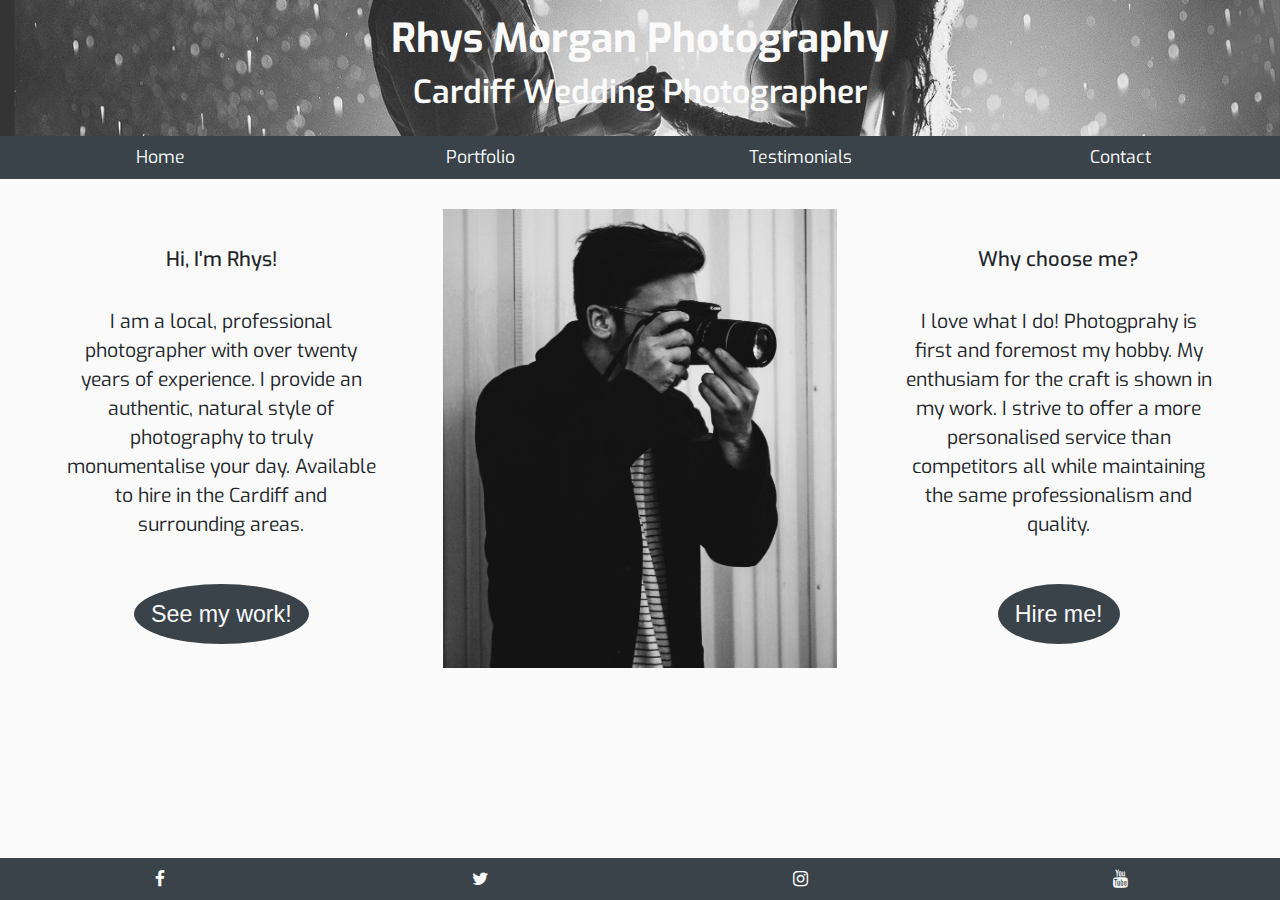
<file: index.html>
<!DOCTYPE html>
<html lang="en">

<head>
  <meta charset="UTF-8">
  <meta http-equiv="X-UA-Compatible" content="IE=edge">
  <meta name="viewport" content="width=device-width, initial-scale=1.0">
  <link rel="stylesheet" href="https://maxcdn.bootstrapcdn.com/font-awesome/4.7.0/css/font-awesome.min.css">
  <link rel="stylesheet" href="https://cdn.jsdelivr.net/npm/bootstrap@5.3.0-alpha1/dist/css/bootstrap.min.css">
  <link rel="stylesheet" href="assets/css/style.css">
  <title>Rhys Morgan Photography</title>
</head>

<body>

  <header>
    <!-- Main Site Heading -->
    <div id="main-header" class="row g-0 text-center">
      <div class="col">
        <h1><a href="index.html">
            Rhys Morgan Photography</a></h1>
        <h2>Cardiff Wedding Photographer</h2>
      </div>
    </div>
    <!-- Navigation Bar -->
    <nav class="container-fluid nav-bar">
      <ul class="nav justify-content-center row text-center">
        <li class="nav-item col-6 col-md-3">
          <a class="nav-link" href="index.html">Home</a>
        </li>
        <li class="nav-item col-6 col-md-3">
          <a class="nav-link" href="portfolio.html">Portfolio</a>
        </li>
        <li class="nav-item col-6 col-md-3">
          <a class="nav-link" href="testimonials.html">Testimonials</a>
        </li>
        <li class="nav-item col-6 col-md-3">
          <a class="nav-link" href="contact.html">Contact</a>
        </li>
      </ul>
    </nav>
  </header>

  <main class="container-fluid">
    <div class="row body-row">
      <!-- About Section -->
      <div class="col-md body-section">
        <div class="text-container">
          <h5>Hi, I'm Rhys!</h5><br>
          <p>I am a local, professional photographer with over twenty years of experience.
            I provide an authentic, natural style of photography to truly monumentalise your day.
            Available to hire in the Cardiff and surrounding areas.
            <br><br><br>
            <a class="index-btn" href="portfolio.html">See my work!</a>
          </p>
        </div>
      </div>
      <!-- Photographer Photo -->
      <div class="col-md body-section"><img id="my-photo" src="assets/images/photographer.jpg"
          alt="photograph of man with a camera">
      </div>
      <!-- Why choose me Section -->
      <div class="col-md body-section">
        <div class="text-container">
          <h5>Why choose me?</h5><br>
          <p>I love what I do! Photogprahy is first and foremost my hobby. My enthusiam for the craft is shown
            in my work.
            I strive to offer a more personalised service than competitors all while maintaining the same
            professionalism and quality.
            <br><br><br>
            <a class="index-btn" href="contact.html">Hire me!</a>
          </p>
        </div>

      </div>
    </div>
  </main>

  <footer>
    <!-- Social Media Links -->
    <nav class="container-fluid">
      <ul class="nav justify-content-center row text-center">
        <li class="nav-item col-3">
          <a class="nav-link" href="https://www.facebook.com/" target="_blank">
            <i class="fa fa-facebook" aria-hidden="true"></i>
            <span class="sr-only">Facebook</span>
          </a>
        </li>
        <li class="nav-item col-3">
          <a class="nav-link" href="https://twitter.com/" target="_blank">
            <i class="fa fa-twitter" aria-hidden="true"></i>
            <span class="sr-only">Twitter</span>
          </a>
        </li>
        <li class="nav-item col-3">
          <a class="nav-link" href="https://www.instagram.com/" target="_blank">
            <i class="fa fa-instagram" aria-hidden="true"></i>
            <span class="sr-only">Instagram</span>
          </a>
        </li>
        <li class="nav-item col-3">
          <a class="nav-link" href="https://www.youtube.com/" target="_blank">
            <i class="fa fa-youtube" aria-hidden="true"></i>
            <span class="sr-only">YouTube</span>
          </a>
        </li>
      </ul>
    </nav>
  </footer>

</body>

</html>
</file>
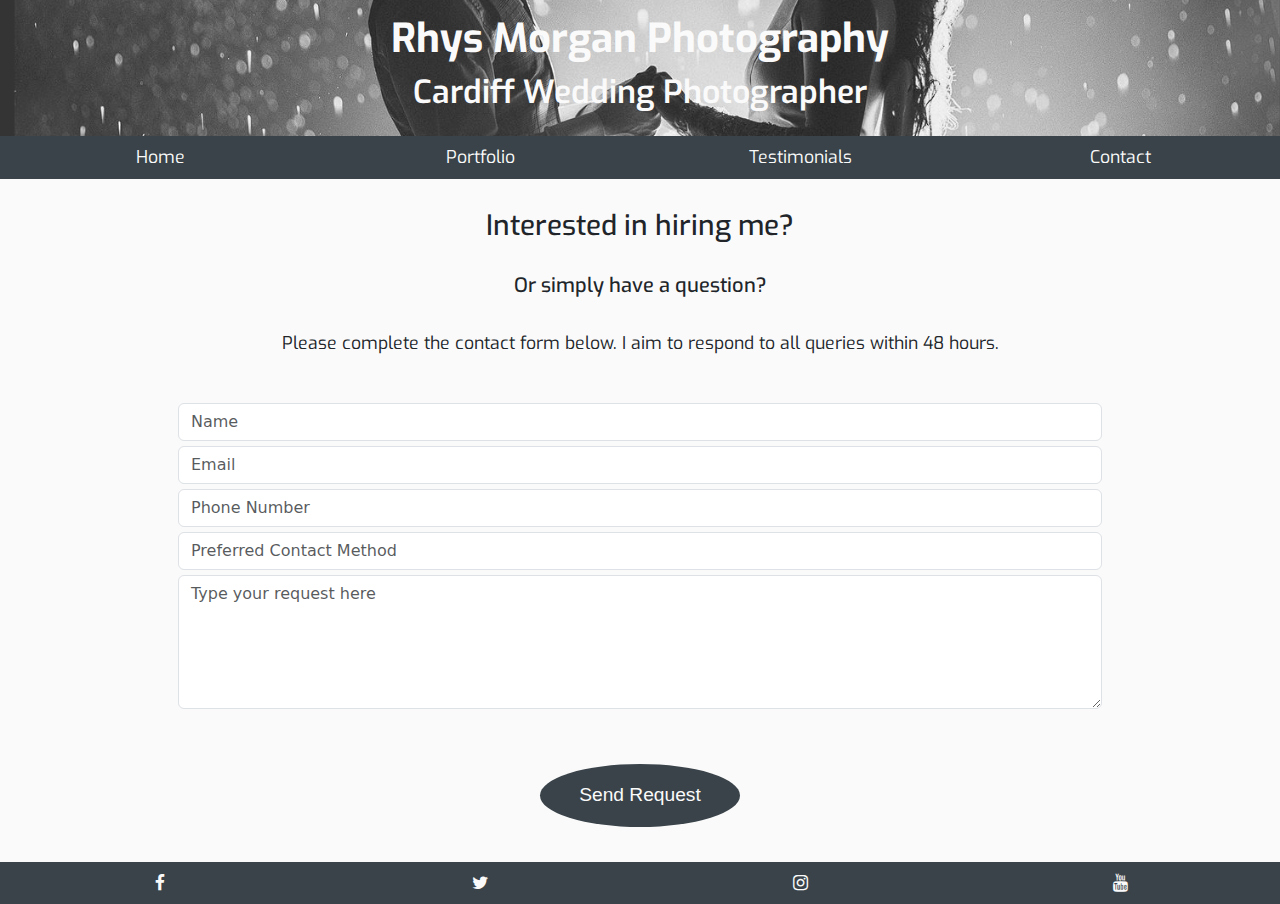
<file: contact.html>
<!DOCTYPE html>
<html lang="en">

<head>
  <meta charset="UTF-8">
  <meta http-equiv="X-UA-Compatible" content="IE=edge">
  <meta name="viewport" content="width=device-width, initial-scale=1.0">
  <link rel="stylesheet" href="https://maxcdn.bootstrapcdn.com/font-awesome/4.7.0/css/font-awesome.min.css">
  <link rel="stylesheet" href="https://cdn.jsdelivr.net/npm/bootstrap@5.3.0-alpha1/dist/css/bootstrap.min.css">
  <link rel="stylesheet" href="assets/css/style.css">
  <title>Rhys Morgan Photography</title>
</head>

<body>
  
  <header>
    <!-- Main Site Heading -->
    <div id="main-header" class="row g-0 text-center">
      <div class="col">
        <h1><a href="index.html">
            Rhys Morgan Photography</a></h1>
        <h2>Cardiff Wedding Photographer</h2>
      </div>
    </div>
    <!-- Navigation Bar -->
    <nav class="container-fluid nav-bar">
      <ul class="nav justify-content-center row text-center">
        <li class="nav-item col-6 col-md-3">
          <a class="nav-link" href="index.html">Home</a>
        </li>
        <li class="nav-item col-6 col-md-3">
          <a class="nav-link" href="portfolio.html">Portfolio</a>
        </li>
        <li class="nav-item col-6 col-md-3">
          <a class="nav-link" href="testimonials.html">Testimonials</a>
        </li>
        <li class="nav-item col-6 col-md-3">
          <a class="nav-link" href="contact.html">Contact</a>
        </li>
      </ul>
    </nav>
  </header>

  <main class="container-fluid">
    <!-- Form Headings -->
    <div class="row body-row">
      <div class="col">
        <h3>Interested in hiring me?</h3><br>
        <h5>Or simply have a question?</h5><br>
        <p>Please complete the contact form below. I aim to respond to all queries within 48 hours. </p>

        <!-- Contact Form -->
        <div class="form">
          <form action="thanks.html" method="get" autocomplete="on">
            <input type="text" name="name" id="fullname" class="form-control" placeholder="Name" required>
            <label for="fullname" class="sr-only">Enter your full name here.</label>
            <input type="email" name="email" id="emailaddress" class="form-control" placeholder="Email" required>
            <label for="emailaddress" class="sr-only">Enter your email address here.</label>
            <input type="number" name="number" id="phonenumber" class="form-control" placeholder="Phone Number"
              required>
            <label for="phonenumber" class="sr-only">Enter your phone number here.</label>
            <input type="text" name="contactmethod" id="pref-contact-method" class="form-control"
              placeholder="Preferred Contact Method" required>
            <label for="pref-contact-method" class="sr-only">What is your preferred contact method?</label>
            <textarea rows="5" name="question" id="questionsummary" class="form-control"
              placeholder="Type your request here" required></textarea>
            <label for="questionsummary" class="sr-only">Type your request or questions here.</label>
            <div class="form-row text-center">
              <!-- Submit Button -->
              <div class="col">
                <button type="submit">Send Request</button>
              </div>
            </div>
          </form>
        </div>
      </div>

    </div>

  </main>

  <footer>
    <!-- Social Media Links -->
    <nav class="container-fluid">
      <ul class="nav justify-content-center row text-center">
        <li class="nav-item col-3">
          <a class="nav-link" href="https://www.facebook.com/" target="_blank">
            <i class="fa fa-facebook" aria-hidden="true"></i>
            <span class="sr-only">Facebook</span>
          </a>
        </li>
        <li class="nav-item col-3">
          <a class="nav-link" href="https://twitter.com/" target="_blank">
            <i class="fa fa-twitter" aria-hidden="true"></i>
            <span class="sr-only">Twitter</span>
          </a>
        </li>
        <li class="nav-item col-3">
          <a class="nav-link" href="https://www.instagram.com/" target="_blank">
            <i class="fa fa-instagram" aria-hidden="true"></i>
            <span class="sr-only">Instagram</span>
          </a>
        </li>
        <li class="nav-item col-3">
          <a class="nav-link" href="https://www.youtube.com/" target="_blank">
            <i class="fa fa-youtube" aria-hidden="true"></i>
            <span class="sr-only">YouTube</span>
          </a>
        </li>
      </ul>
    </nav>
  </footer>

</body>

</html>
</file>
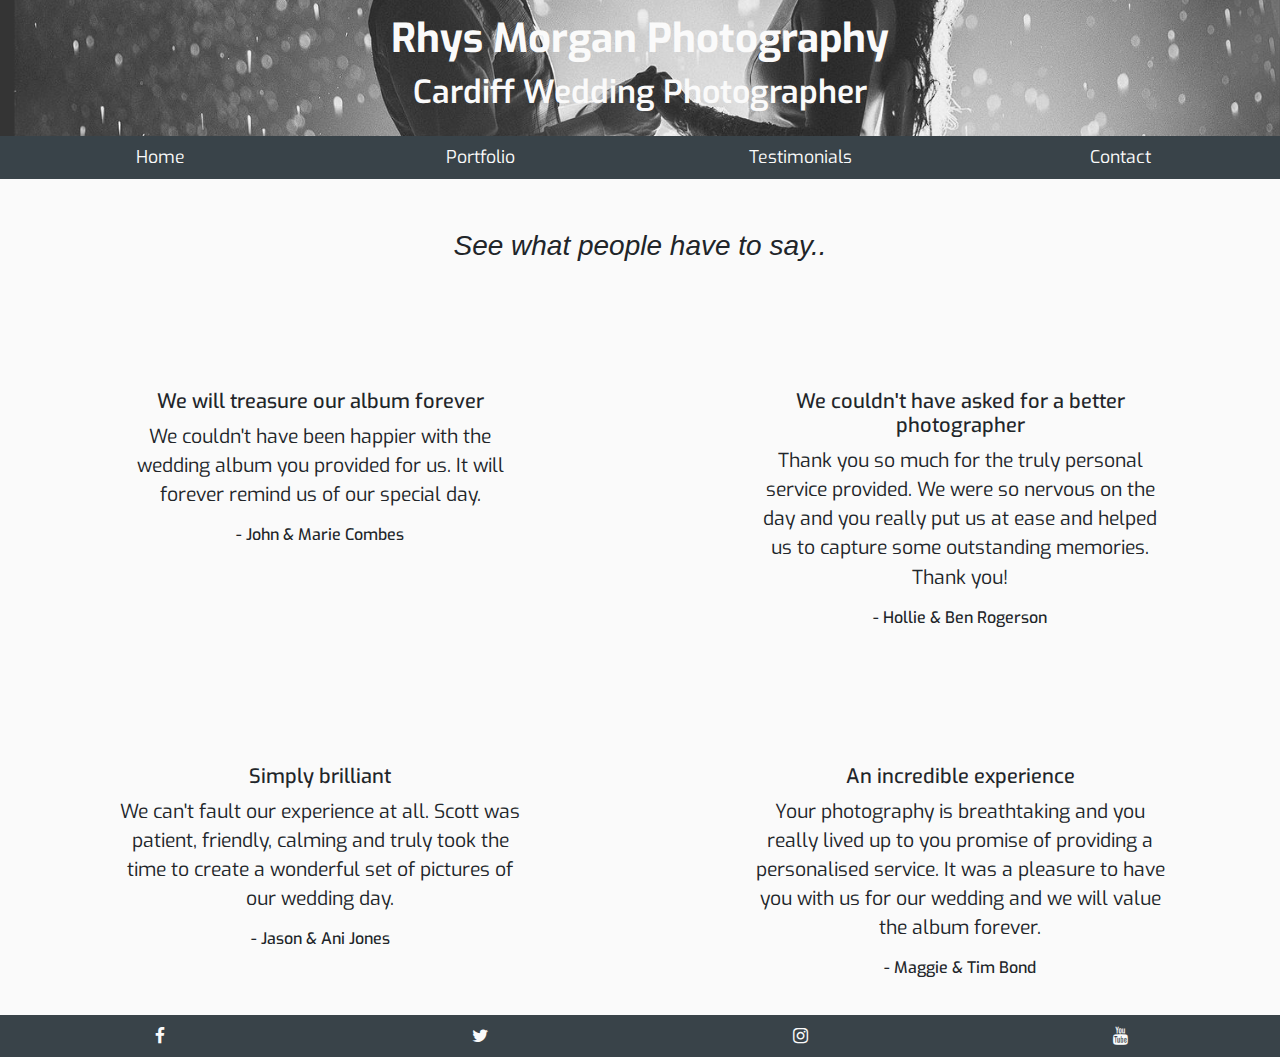
<file: testimonials.html>
<!DOCTYPE html>
<html lang="en">

<head>
  <meta charset="UTF-8">
  <meta http-equiv="X-UA-Compatible" content="IE=edge">
  <meta name="viewport" content="width=device-width, initial-scale=1.0">
  <link rel="stylesheet" href="https://maxcdn.bootstrapcdn.com/font-awesome/4.7.0/css/font-awesome.min.css">
  <link rel="stylesheet" href="https://cdn.jsdelivr.net/npm/bootstrap@5.3.0-alpha1/dist/css/bootstrap.min.css">
  <link rel="stylesheet" href="assets/css/style.css">
  <title>Rhys Morgan Photography</title>
</head>

<body>
  
  <header>
    <!-- Main Site Heading -->
    <div id="main-header" class="row g-0 text-center">
      <div class="col">
        <h1><a href="index.html">
            Rhys Morgan Photography</a></h1>
        <h2>Cardiff Wedding Photographer</h2>
      </div>
    </div>
    <!-- Navigation Bar -->
    <nav class="container-fluid nav-bar">
      <ul class="nav justify-content-center row text-center">
        <li class="nav-item col-6 col-md-3">
          <a class="nav-link" href="index.html">Home</a>
        </li>
        <li class="nav-item col-6 col-md-3">
          <a class="nav-link" href="portfolio.html">Portfolio</a>
        </li>
        <li class="nav-item col-6 col-md-3">
          <a class="nav-link" href="testimonials.html">Testimonials</a>
        </li>
        <li class="nav-item col-6 col-md-3">
          <a class="nav-link" href="contact.html">Contact</a>
        </li>
      </ul>
    </nav>
  </header>

  <main class="testimonial-container container-fluid">
    <div class="row body-row">
      <!-- Page Heading -->
      <div class="col body-section">
        <h3 class="section-heading"><em>See what people have to say..</em></h3>
      </div>
    </div>
    <div class="row">
      <!-- Testimonials -->
      <div class="col-md body-section">
        <div class="testimonial">
          <h5>We will treasure our album forever</h5>
          <p>We couldn't have been happier with the wedding album you provided for us. It will forever remind
            us of our special day.</p>
          <h6>- John & Marie Combes</h6>
        </div>
      </div>
      <div class="col-md body-section">
        <div class="testimonial">
          <h5>We couldn't have asked for a better photographer</h5>
          <p>Thank you so much for the truly personal service provided. We were so nervous on the day and
            you
            really put us at ease and helped us to capture some outstanding memories. Thank you!</p>
          <h6>- Hollie & Ben Rogerson</h6>
        </div>
      </div>
    </div>
    <div class="row">
      <div class="col-md body-section">
        <div class="testimonial">
          <h5>Simply brilliant</h5>
          <p>We can't fault our experience at all. Scott was patient, friendly, calming and truly took the
            time to create a wonderful set of pictures of our wedding day.</p>
          <h6>- Jason & Ani Jones</h6>
        </div>
      </div>
      <div class="col-md body-section">
        <div class="testimonial">
          <h5>An incredible experience</h5>
          <p>Your photography is breathtaking and you really lived up to you promise of providing a
            personalised service. It was a pleasure to have you with us for our wedding and we will
            value the album forever.</p>
          <h6>- Maggie & Tim Bond</h6>
        </div>
      </div>
    </div>
  </main>

  <footer>
    <!-- Social Media Links -->
    <nav class="container-fluid">
      <ul class="nav justify-content-center row text-center">
        <li class="nav-item col-3">
          <a class="nav-link" href="https://www.facebook.com/" target="_blank">
            <i class="fa fa-facebook" aria-hidden="true"></i>
            <span class="sr-only">Facebook</span>
          </a>
        </li>
        <li class="nav-item col-3">
          <a class="nav-link" href="https://twitter.com/" target="_blank">
            <i class="fa fa-twitter" aria-hidden="true"></i>
            <span class="sr-only">Twitter</span>
          </a>
        </li>
        <li class="nav-item col-3">
          <a class="nav-link" href="https://www.instagram.com/" target="_blank">
            <i class="fa fa-instagram" aria-hidden="true"></i>
            <span class="sr-only">Instagram</span>
          </a>
        </li>
        <li class="nav-item col-3">
          <a class="nav-link" href="https://www.youtube.com/" target="_blank">
            <i class="fa fa-youtube" aria-hidden="true"></i>
            <span class="sr-only">YouTube</span>
          </a>
        </li>
      </ul>
    </nav>
  </footer>

</body>

</html>
</file>
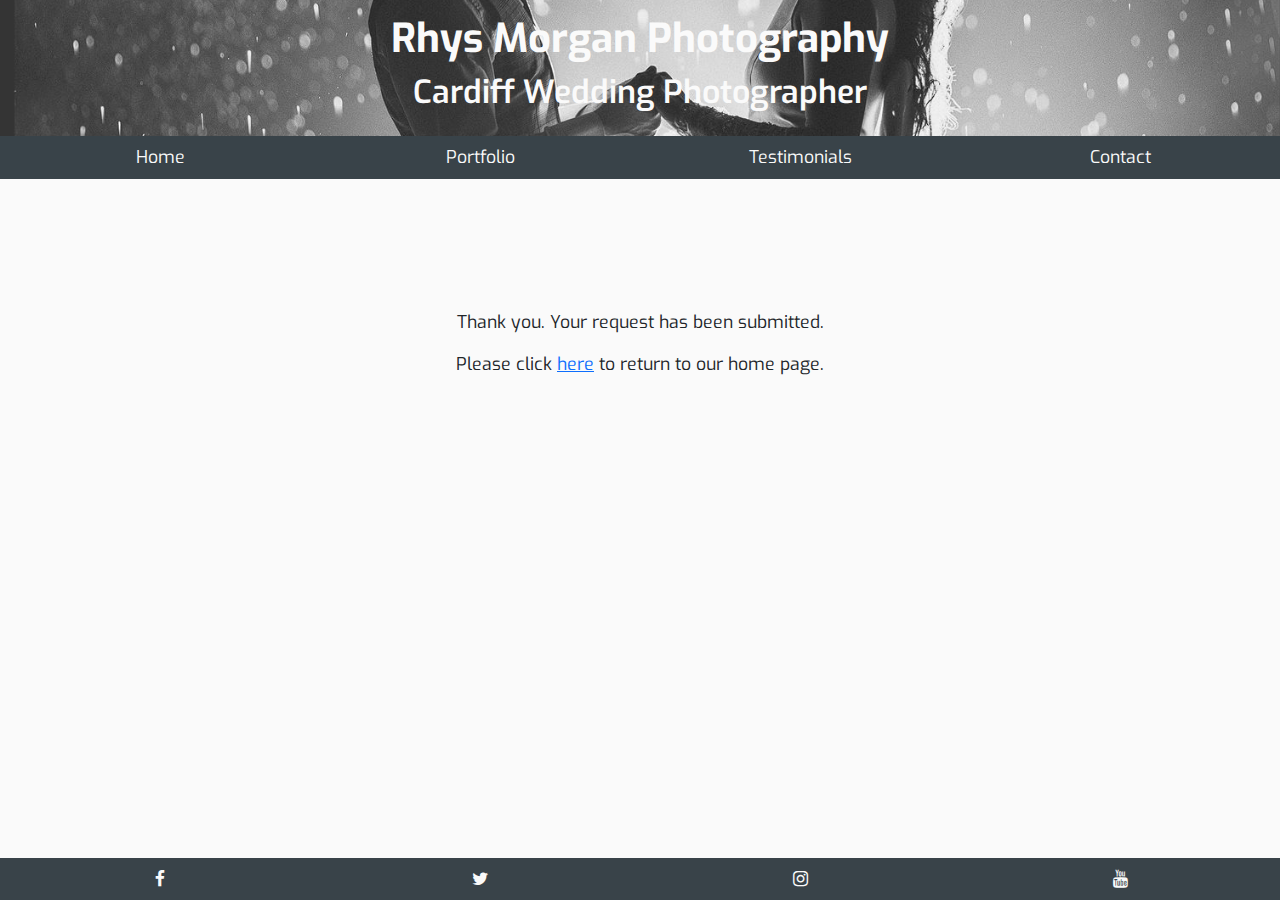
<file: thanks.html>
<!DOCTYPE html>
<html lang="en">

<head>
  <meta charset="UTF-8">
  <meta http-equiv="X-UA-Compatible" content="IE=edge">
  <meta name="viewport" content="width=device-width, initial-scale=1.0">
  <link rel="stylesheet" href="https://maxcdn.bootstrapcdn.com/font-awesome/4.7.0/css/font-awesome.min.css">
  <link rel="stylesheet" href="https://cdn.jsdelivr.net/npm/bootstrap@5.3.0-alpha1/dist/css/bootstrap.min.css">
  <link rel="stylesheet" href="assets/css/style.css">
  <title>Rhys Morgan Photography</title>
</head>

<body>

  <header>
    <!-- Main Site Heading -->
    <div id="main-header" class="row g-0 text-center">
      <div class="col">
        <h1><a href="index.html">
            Rhys Morgan Photography</a></h1>
        <h2>Cardiff Wedding Photographer</h2>
      </div>
    </div>
    <!-- Navigation Bar -->
    <nav class="container-fluid nav-bar">
      <ul class="nav justify-content-center row text-center">
        <li class="nav-item col-6 col-md-3">
          <a class="nav-link" href="index.html">Home</a>
        </li>
        <li class="nav-item col-6 col-md-3">
          <a class="nav-link" href="portfolio.html">Portfolio</a>
        </li>
        <li class="nav-item col-6 col-md-3">
          <a class="nav-link" href="testimonials.html">Testimonials</a>
        </li>
        <li class="nav-item col-6 col-md-3">
          <a class="nav-link" href="contact.html">Contact</a>
        </li>
      </ul>
    </nav>
  </header>

  <main class="body-row">
    <p class="thanks-text">Thank you. Your request has been submitted.</p>
    <p>Please click <a href="index.html">here</a> to return to our home page. </p>
  </main>

  <footer>
    <!-- Social Media Links -->
    <nav class="container-fluid">
      <ul class="nav justify-content-center row text-center">
        <li class="nav-item col-3">
          <a class="nav-link" href="https://www.facebook.com/" target="_blank">
            <i class="fa fa-facebook" aria-hidden="true"></i>
            <span class="sr-only">Facebook</span>
          </a>
        </li>
        <li class="nav-item col-3">
          <a class="nav-link" href="https://twitter.com/" target="_blank">
            <i class="fa fa-twitter" aria-hidden="true"></i>
            <span class="sr-only">Twitter</span>
          </a>
        </li>
        <li class="nav-item col-3">
          <a class="nav-link" href="https://www.instagram.com/" target="_blank">
            <i class="fa fa-instagram" aria-hidden="true"></i>
            <span class="sr-only">Instagram</span>
          </a>
        </li>
        <li class="nav-item col-3">
          <a class="nav-link" href="https://www.youtube.com/" target="_blank">
            <i class="fa fa-youtube" aria-hidden="true"></i>
            <span class="sr-only">YouTube</span>
          </a>
        </li>
      </ul>
    </nav>
  </footer>

</body>

</html>
</file>
<file: assets/css/style.css>
@import url('https://fonts.googleapis.com/css2?family=Exo:ital,wght@0,100;0,200;0,300;0,400;0,500;0,600;0,700;1,100;1,200;1,300;1,400;1,500;1,600;1,700&family=Redressed&display=swap');

/* Header */

#main-header {
  background: url("../images/background-image.jpg");
  background-position: center;
  background-repeat: no-repeat;
  background-size: cover;
  opacity: 0.9;
}

h1 {
  font-family: "Exo", sans-serif;
  font-weight: 700;
  margin-top: 15px;
  margin-bottom: 10px;
}

h1 a {
  text-decoration: none;
  color: #fafafa;
}

h2 {
  font-family: "Exo", sans-serif;
  font-weight: 600;
  color: #fafafa;
  margin-bottom: 25px;
}

.nav-bar {
  background-color: #394349;
}

.nav-link {
  color: #fafafa;
  font-size: 1.1em;
  font-family: "Exo", sans-serif;
}

.nav-link:visited {
  color: #fafafa;
}

/* Body Sections */

body {
  /* Code found online to fix footer to bottom of viewport */
  /* Credit - https://dev.to/inezabonte/how-to-make-footer-stay-at-the-bottom-298b */
  display: flex;
  min-height: 100vh;
  flex-direction: column;
  background-color: #fafafa;
}

.body-row {
  margin: 30px 0 20px 0;
}

.body-section {
  text-align: center;
  font-family: "Exo", sans-serif;
  font-size: 1.1em;
}

#my-photo {
  width: 100%;
  height: auto;
  max-height: 660px;
}

p {
  font-family: "Exo", sans-serif;
  text-align: center;
  font-size: 1.1em;
}

h3,
h5 {
  font-family: "Exo", sans-serif;
  text-align: center;
}

.text-container {
  height: 100%;
  position: relative;
  display: flex;
  flex-direction: column;
  justify-content: center;
  align-items: center;
  padding: 10%;
}

.index-btn {
  border-radius: 50%;
  padding: 17px;
  margin: 15px 0 15px 0;
  background-color: #394349;
  color: #fafafa;
  border-style: hidden;
  font-family: "Redressed", sans-serif;
  font-weight: 500;
  font-size: 1.2em;
  max-width: 200px;
  height: auto;
  width: 60%;
  text-decoration: none;
}

.index-btn:hover {
  background-color: #a6abae;
}

.section-heading {
  font-family: "Redressed", sans-serif;
  margin-top: 20px;
}

.portfolio-img {
  width: 100%;
  height: auto;
  margin-bottom: 20px;
}

.testimonial-container {
  position: relative;
  display: flex;
  flex-direction: column;
  justify-content: center;
  align-items: center;
  margin-top: 0;
}

.testimonial {
  margin-top: auto;
  margin-bottom: auto;
  padding: 100px;
  padding-bottom: 30px;

}

.form-control {
  margin-bottom: 5px;
}

button {
  border-radius: 50%;
  padding: 17px;
  margin: 15px 0 15px 0;
  background-color: #394349;
  color: #fafafa;
  border-style: hidden;
  font-family: "Redressed", sans-serif;
  font-weight: 500;
  font-size: 1.2em;
  max-width: 200px;
  height: auto;
  width: 60%;
}

button:hover {
  background-color: #a6abae;
}

.thanks-text {
  margin-top: 100px;
}

/* Footer */

footer {
  background-color: #394349;
  color: #fafafa;
  margin: 0;
  margin-top: auto;
}

.nav-link:hover {
  color: #8785A2;
}

/* Media Query */

@media(min-width:992px) {
  .form {
    padding-top: 30px;
    margin: 0 auto;
    max-width: 75%;
  }

  button {
    margin-top: 50px;
  }
}

@media(max-width: 1200px) {

  .testimonial {
    padding: 25px;
  }
}
</file>
